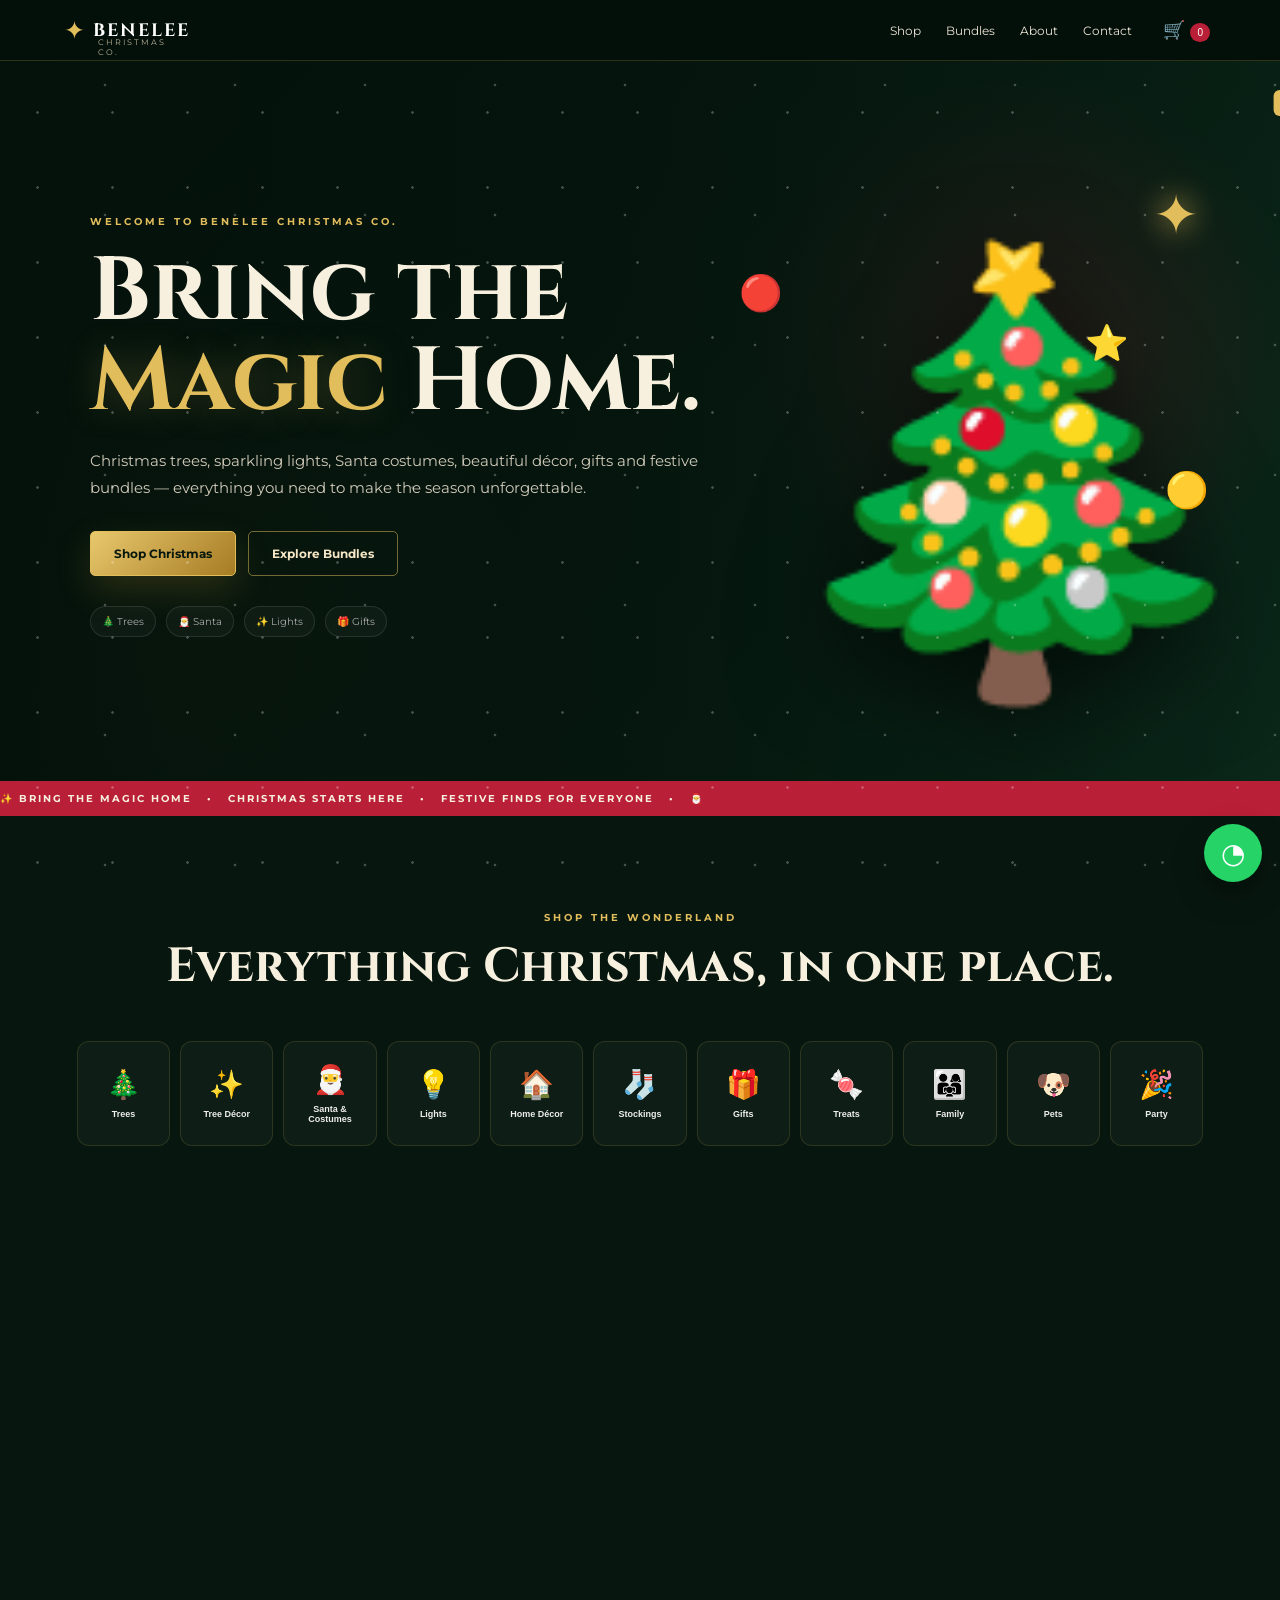
<file: index.html>
<!doctype html>
<html lang="en">
<head>
<meta charset="utf-8"><meta name="viewport" content="width=device-width,initial-scale=1">
<meta name="description" content="Benelee Christmas Co. — festive Christmas trees, decorations, Santa costumes, lights, gifts and bundles. Bring the Magic Home.">
<meta name="theme-color" content="#07170f">
<title>Benelee Christmas Co. | Bring the Magic Home.</title>
<link rel="preconnect" href="https://fonts.googleapis.com"><link rel="preconnect" href="https://fonts.gstatic.com" crossorigin>
<link href="https://fonts.googleapis.com/css2?family=Cinzel:wght@500;600;700&family=Montserrat:wght@400;500;600;700&display=swap" rel="stylesheet">
<link rel="stylesheet" href="style.css">
</head>
<body>
<div class="snow-layer"></div><div id="toast"></div>
<header class="header"><a class="logo" href="index.html"><span>✦</span><b>BENELEE</b><small>CHRISTMAS CO.</small></a><button id="menuToggle" class="menu-toggle">☰</button><nav id="nav"><a href="#shop">Shop</a><a href="#bundles">Bundles</a><a href="about.html">About</a><a href="contact.html">Contact</a><button class="cart-button" onclick="openCart()">🛒 <i id="cartCount">0</i></button></nav></header>
<main>
<section class="hero"><div class="hero-content reveal"><p class="eyebrow">WELCOME TO BENELEE CHRISTMAS CO.</p><h1>Bring the <em>Magic</em> Home.</h1><p>Christmas trees, sparkling lights, Santa costumes, beautiful décor, gifts and festive bundles — everything you need to make the season unforgettable.</p><div class="hero-buttons"><a class="btn gold" href="#shop">Shop Christmas</a><a class="btn ghost" href="#bundles">Explore Bundles</a></div><div class="hero-pills"><span>🎄 Trees</span><span>🎅 Santa</span><span>✨ Lights</span><span>🎁 Gifts</span></div></div><div class="hero-orbit"><div class="moon">✦</div><div class="hero-tree">🎄</div><div class="ornament o1">🔴</div><div class="ornament o2">🟡</div><div class="ornament o3">⭐</div></div></section>
<div class="ribbon"><div>✨ BRING THE MAGIC HOME &nbsp; • &nbsp; CHRISTMAS STARTS HERE &nbsp; • &nbsp; FESTIVE FINDS FOR EVERYONE &nbsp; • &nbsp; 🎅</div></div>
<section class="section reveal"><div class="section-title"><p class="eyebrow">SHOP THE WONDERLAND</p><h2>Everything Christmas, in one place.</h2></div><div class="category-grid" id="categoryGrid"></div></section>
<section id="shop" class="section shop reveal"><div class="shop-head"><div><p class="eyebrow">THE COLLECTION</p><h2>Find your festive favourites.</h2></div><div class="filters"><input id="search" type="search" placeholder="Search products..."><select id="category"><option value="all">All categories</option></select></div></div><div id="productGrid" class="product-grid"></div></section>
<section id="bundles" class="section bundles reveal"><div class="section-title"><p class="eyebrow">SAVE WITH FESTIVE SETS</p><h2>Made for magical moments.</h2><p>Ready-made combinations for homes, families, Santa events and businesses.</p></div><div id="bundleGrid" class="bundle-grid"></div></section>
<section class="section countdown reveal"><div><p class="eyebrow">THE MAGIC IS COMING</p><h2>Christmas countdown</h2><p>Get your festive shopping ready before the big day.</p></div><div class="count-grid"><div><b id="days">00</b><small>Days</small></div><div><b id="hours">00</b><small>Hours</small></div><div><b id="mins">00</b><small>Minutes</small></div><div><b id="secs">00</b><small>Seconds</small></div></div></section>
<section class="section reveal"><div class="section-title"><p class="eyebrow">WHY BENELEE</p><h2>Christmas should feel magical.</h2></div><div class="why-grid"><article>🎄<h3>One Festive Destination</h3><p>From trees and ornaments to costumes, lights, gifts and party supplies.</p></article><article>🎁<h3>Beautiful Bundles</h3><p>Shop coordinated collections that make decorating faster and easier.</p></article><article>💬<h3>WhatsApp Shopping</h3><p>Ask about any item or send your cart directly to Benelee.</p></article><article>🇿🇦<h3>South African Pricing</h3><p>Prices are shown in South African Rand and can be updated anytime.</p></article></div></section>
</main>
<footer class="footer"><div><div class="logo"><span>✦</span><b>BENELEE</b><small>CHRISTMAS CO.</small></div><p>Bring the Magic Home.</p></div><div><h4>Shop</h4><a href="#shop">All Products</a><a href="#bundles">Bundles</a><a href="about.html">About</a></div><div><h4>Help</h4><a href="contact.html">Contact</a><a href="shipping.html">Delivery</a><a href="terms.html">Terms</a></div><div><h4>WhatsApp</h4><p>075 073 2008</p><a class="green-link" href="https://wa.me/27750732008" target="_blank">Chat with Benelee →</a></div><div class="copyright">© 2026 Benelee Christmas Co. All rights reserved.</div></footer>
<a class="floating-wa" href="https://wa.me/27750732008?text=Hello%20Benelee%20Christmas%20Co.%20%F0%9F%8E%84%20I%27d%20like%20to%20shop%20for%20Christmas%20items." target="_blank">◔</a>
<div id="cartModal" class="modal"><div class="cart-modal"><button class="close" onclick="closeCart()">×</button><h2>Your Christmas Cart 🎁</h2><div id="cartItems"></div><div class="total"><span>Total</span><b id="cartTotal">R0</b></div><button class="btn gold full" onclick="checkoutWhatsApp()">Order on WhatsApp</button></div></div>
<script src="script.js"></script>
</body></html>
</file>
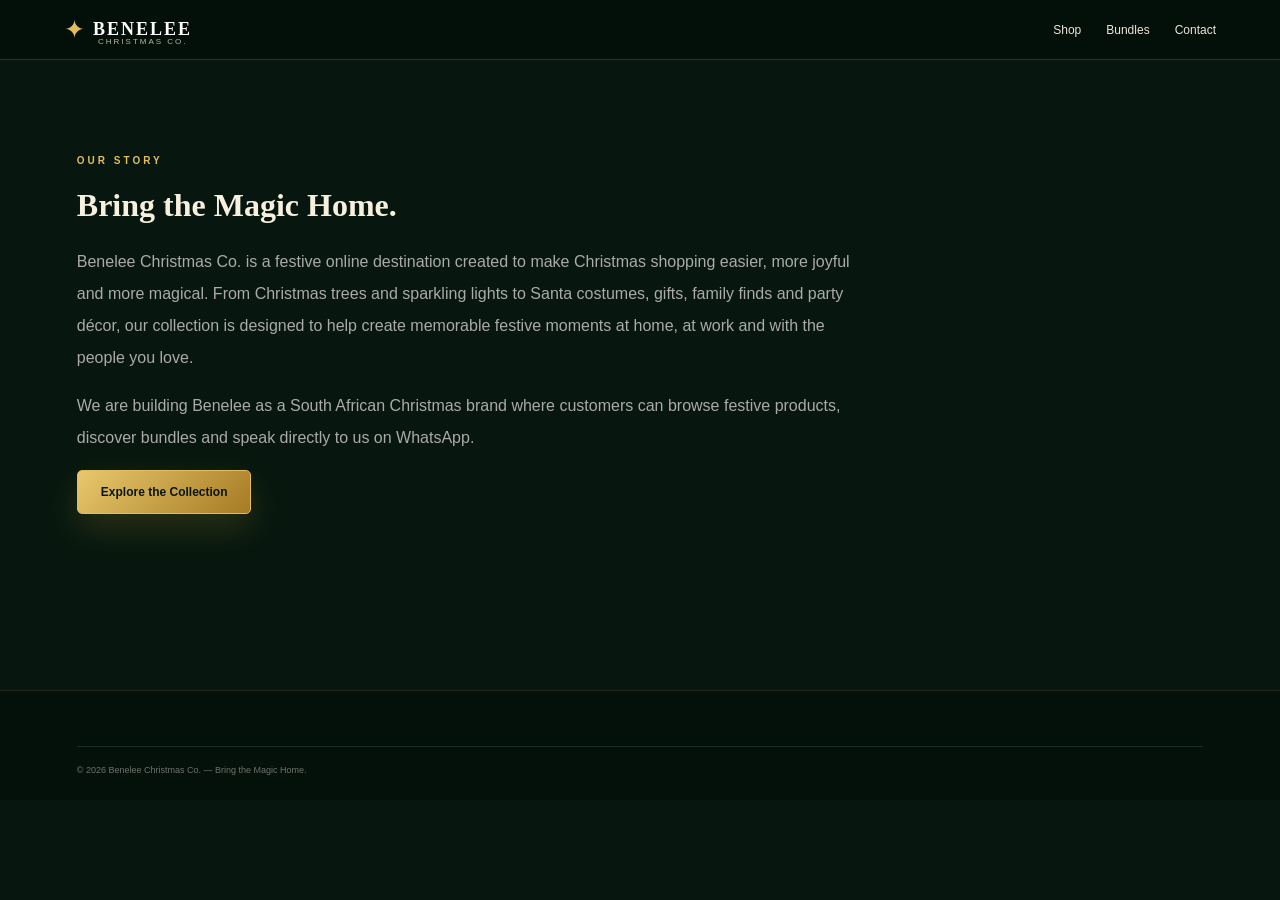
<file: about.html>
<!doctype html><html lang="en"><head><meta charset="utf-8"><meta name="viewport" content="width=device-width,initial-scale=1"><title>About | Benelee Christmas Co.</title><link rel="stylesheet" href="style.css"></head><body><header class="header"><a class="logo" href="index.html"><span>✦</span><b>BENELEE</b><small>CHRISTMAS CO.</small></a><nav><a href="index.html#shop">Shop</a><a href="index.html#bundles">Bundles</a><a href="contact.html">Contact</a></nav></header><main class="section" style="min-height:70vh"><p class="eyebrow">OUR STORY</p><h1>Bring the Magic Home.</h1><p style="max-width:780px;color:#aaa;line-height:2">Benelee Christmas Co. is a festive online destination created to make Christmas shopping easier, more joyful and more magical. From Christmas trees and sparkling lights to Santa costumes, gifts, family finds and party décor, our collection is designed to help create memorable festive moments at home, at work and with the people you love.</p><p style="max-width:780px;color:#aaa;line-height:2">We are building Benelee as a South African Christmas brand where customers can browse festive products, discover bundles and speak directly to us on WhatsApp.</p><a class="btn gold" href="index.html#shop">Explore the Collection</a></main><footer class="footer"><div class="copyright">© 2026 Benelee Christmas Co. — Bring the Magic Home.</div></footer></body></html>
</file>
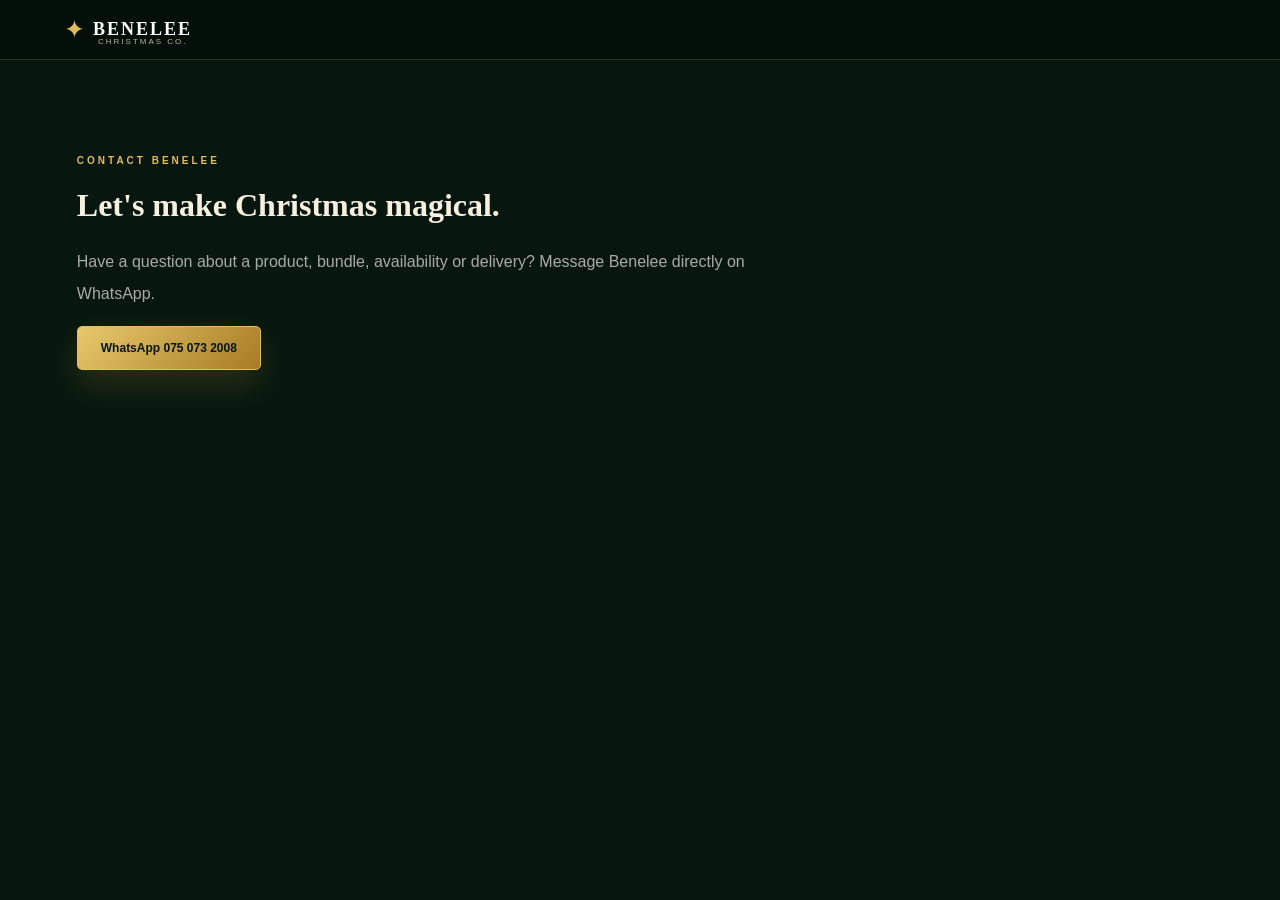
<file: contact.html>
<!doctype html><html lang="en"><head><meta charset="utf-8"><meta name="viewport" content="width=device-width,initial-scale=1"><title>Contact | Benelee Christmas Co.</title><link rel="stylesheet" href="style.css"></head><body><header class="header"><a class="logo" href="index.html"><span>✦</span><b>BENELEE</b><small>CHRISTMAS CO.</small></a></header><main class="section" style="min-height:70vh"><p class="eyebrow">CONTACT BENELEE</p><h1>Let's make Christmas magical.</h1><p style="max-width:700px;color:#aaa;line-height:2">Have a question about a product, bundle, availability or delivery? Message Benelee directly on WhatsApp.</p><a class="btn gold" target="_blank" href="https://wa.me/27750732008?text=Hello%20Benelee%20Christmas%20Co.%20%F0%9F%8E%84%20I%27d%20like%20to%20ask%20about%20your%20Christmas%20products.">WhatsApp 075 073 2008</a></main></body></html>
</file>
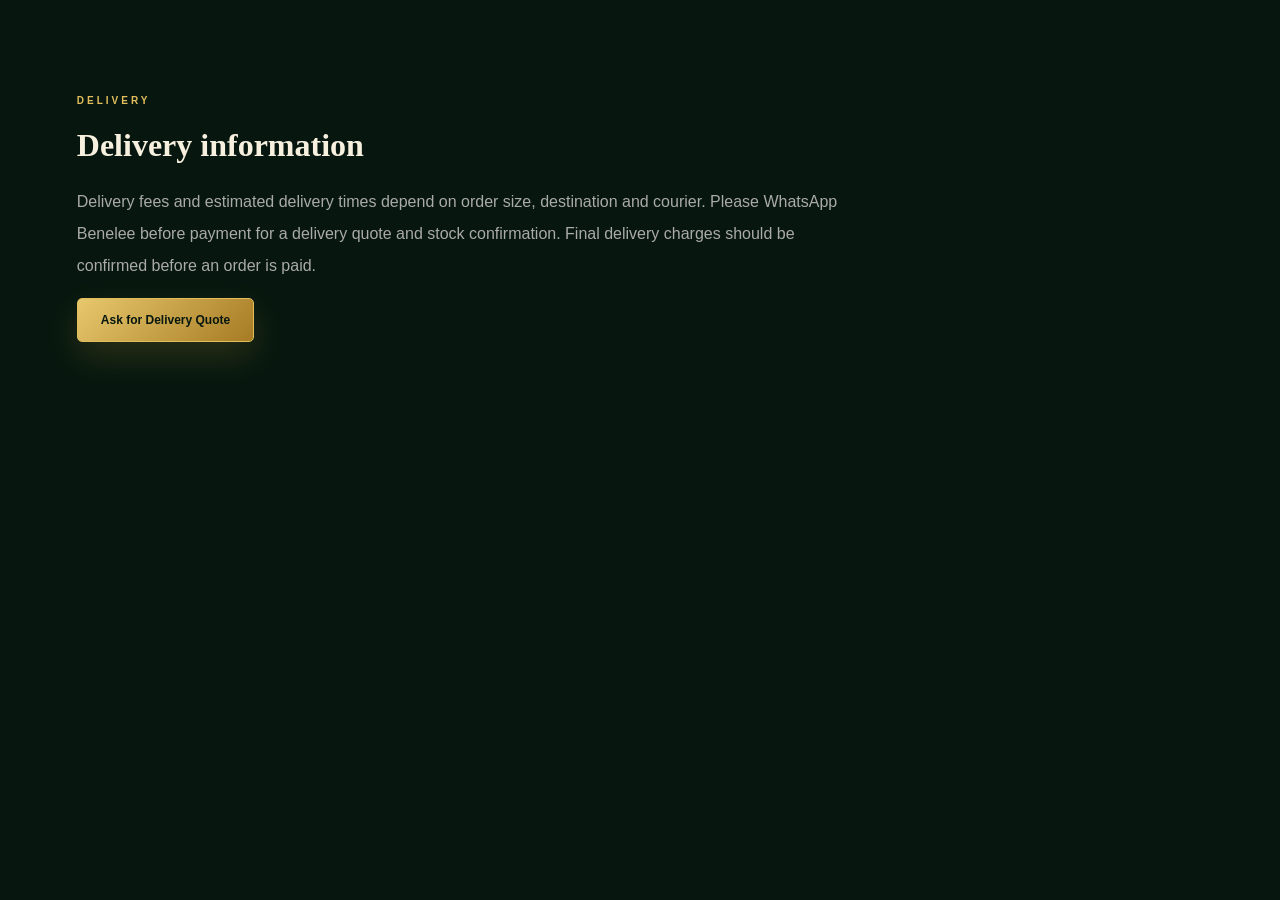
<file: shipping.html>
<!doctype html><html lang="en"><head><meta charset="utf-8"><meta name="viewport" content="width=device-width,initial-scale=1"><title>Delivery | Benelee Christmas Co.</title><link rel="stylesheet" href="style.css"></head><body><main class="section" style="min-height:80vh"><p class="eyebrow">DELIVERY</p><h1>Delivery information</h1><p style="max-width:780px;color:#aaa;line-height:2">Delivery fees and estimated delivery times depend on order size, destination and courier. Please WhatsApp Benelee before payment for a delivery quote and stock confirmation. Final delivery charges should be confirmed before an order is paid.</p><a class="btn gold" target="_blank" href="https://wa.me/27750732008?text=Hello%20Benelee%20Christmas%20Co.%20%F0%9F%8E%84%20Please%20send%20me%20a%20delivery%20quote.">Ask for Delivery Quote</a></main></body></html>
</file>
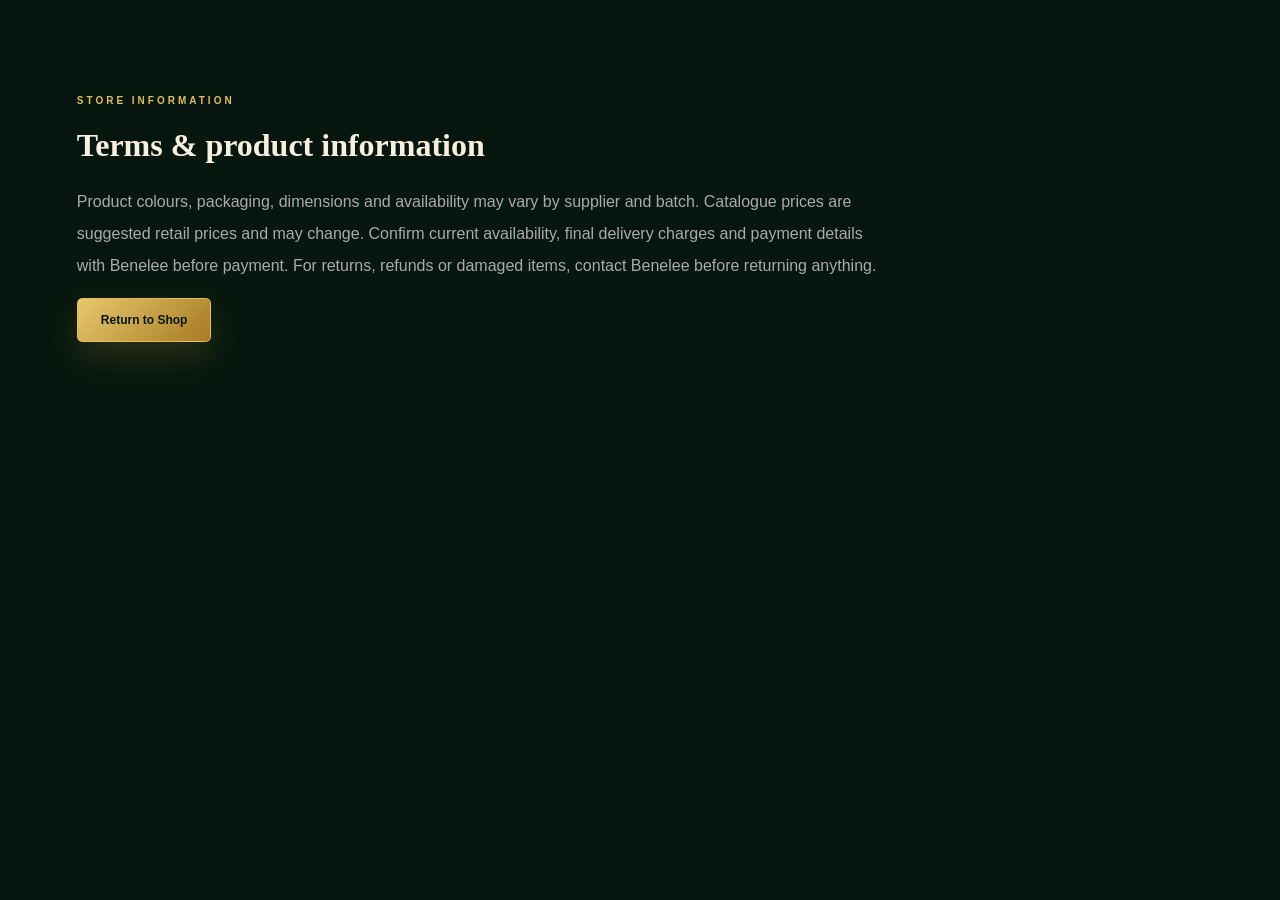
<file: terms.html>
<!doctype html><html lang="en"><head><meta charset="utf-8"><meta name="viewport" content="width=device-width,initial-scale=1"><title>Terms | Benelee Christmas Co.</title><link rel="stylesheet" href="style.css"></head><body><main class="section" style="min-height:80vh"><p class="eyebrow">STORE INFORMATION</p><h1>Terms & product information</h1><p style="max-width:800px;color:#aaa;line-height:2">Product colours, packaging, dimensions and availability may vary by supplier and batch. Catalogue prices are suggested retail prices and may change. Confirm current availability, final delivery charges and payment details with Benelee before payment. For returns, refunds or damaged items, contact Benelee before returning anything.</p><a class="btn gold" href="index.html">Return to Shop</a></main></body></html>
</file>
<file: style.css>
:root{--green:#07170f;--green2:#0c2a1b;--red:#b91f36;--gold:#e1bd5c;--cream:#f7f0df;--muted:#aaa99c}*{box-sizing:border-box}html{scroll-behavior:smooth}body{margin:0;background:var(--green);color:var(--cream);font-family:Montserrat,Arial,sans-serif;overflow-x:hidden}.snow-layer{position:fixed;inset:0;z-index:50;pointer-events:none;opacity:.25;background-image:radial-gradient(circle,#fff 1px,transparent 1.6px),radial-gradient(circle,#fff 1px,transparent 1.7px);background-size:75px 75px,130px 130px;background-position:0 0,40px 20px;animation:snow 20s linear infinite}.header{position:sticky;top:0;z-index:60;padding:15px 5%;display:flex;justify-content:space-between;align-items:center;background:rgba(4,16,10,.87);backdrop-filter:blur(18px);border-bottom:1px solid rgba(225,189,92,.2)}.logo{color:#fff;text-decoration:none;display:flex;align-items:center;gap:8px;position:relative}.logo span{color:var(--gold);font-size:25px}.logo b{font:700 18px Cinzel,serif;letter-spacing:2px}.logo small{position:absolute;left:34px;top:22px;font-size:8px;letter-spacing:2px;color:#bfb69c}.header nav{display:flex;align-items:center;gap:25px}.header nav a{color:#eee6d6;text-decoration:none;font-size:12px}.cart-button{background:none;border:0;color:#fff;font-size:18px;cursor:pointer}.cart-button i{font-style:normal;background:var(--red);border-radius:50%;font-size:10px;padding:4px 7px}.menu-toggle{display:none;background:none;color:#fff;border:0;font-size:24px}.hero{min-height:720px;position:relative;overflow:hidden;display:flex;align-items:center;padding:80px 7%;background:radial-gradient(circle at 80% 40%,rgba(185,31,54,.23),transparent 25%),radial-gradient(circle at 15% 80%,rgba(225,189,92,.13),transparent 28%),linear-gradient(135deg,#04130c,#0b2a1b)}.hero:after{content:"";position:absolute;inset:0;background:linear-gradient(90deg,rgba(4,18,11,.98),rgba(4,18,11,.7),rgba(4,18,11,.12))}.hero-content{z-index:2;max-width:680px}.eyebrow{font-size:10px;letter-spacing:3px;font-weight:700;color:var(--gold)}h1,h2,h3{font-family:Cinzel,serif}.hero h1{font-size:clamp(48px,7vw,92px);line-height:1;margin:20px 0}.hero h1 em{font-style:normal;color:var(--gold);text-shadow:0 0 35px rgba(225,189,92,.25)}.hero p:not(.eyebrow){color:#d0c9b9;line-height:1.8;font-size:15px;max-width:620px}.hero-buttons{display:flex;gap:12px;margin:30px 0}.btn{display:inline-flex;align-items:center;justify-content:center;padding:14px 23px;border-radius:5px;text-decoration:none;font-size:12px;font-weight:700;cursor:pointer}.btn.gold{border:1px solid var(--gold);background:linear-gradient(135deg,#e8c86d,#a67b24);color:#07170f;box-shadow:0 14px 35px rgba(205,164,58,.18)}.btn.ghost{border:1px solid rgba(225,189,92,.5);color:#f5e7c5;background:transparent}.full{width:100%}.hero-pills{display:flex;gap:10px;flex-wrap:wrap}.hero-pills span{font-size:10px;color:#aaa;padding:8px 11px;border:1px solid rgba(255,255,255,.1);border-radius:99px;background:rgba(255,255,255,.03)}.hero-orbit{position:absolute;right:4%;top:50%;transform:translateY(-50%);width:520px;height:520px;z-index:1}.hero-tree{font-size:420px;position:absolute;left:45px;bottom:-40px;filter:drop-shadow(0 30px 50px rgba(0,0,0,.6));animation:sway 4s ease-in-out infinite}.moon{position:absolute;right:30px;top:20px;color:var(--gold);font-size:55px;text-shadow:0 0 30px var(--gold);animation:twinkle 2s infinite}.ornament{position:absolute;font-size:35px;animation:float 4s ease-in-out infinite}.o1{top:110px;left:30px}.o2{right:20px;bottom:170px;animation-delay:1s}.o3{right:100px;top:160px;animation-delay:2s}.ribbon{overflow:hidden;background:var(--red);padding:11px 0;font-size:10px;font-weight:700;letter-spacing:2px;white-space:nowrap}.ribbon div{animation:marquee 25s linear infinite}.section{max-width:1450px;margin:auto;padding:85px 6%}.section-title{text-align:center;margin-bottom:42px}.section-title h2,.shop-head h2{font-size:clamp(28px,4vw,48px);margin:8px 0}.section-title p:not(.eyebrow){color:var(--muted);font-size:13px}.category-grid{display:grid;grid-template-columns:repeat(11,1fr);gap:10px}.category-grid button{min-height:105px;border:1px solid rgba(225,189,92,.14);border-radius:12px;background:rgba(255,255,255,.03);color:#eee;display:flex;align-items:center;justify-content:center;flex-direction:column;gap:8px;cursor:pointer;transition:.35s}.category-grid button:hover{transform:translateY(-7px);border-color:var(--gold);background:rgba(225,189,92,.08);box-shadow:0 20px 45px rgba(0,0,0,.25)}.category-grid .emoji{font-size:28px}.category-grid span:last-child{font-size:9px;font-weight:700}.shop{background:radial-gradient(circle at 50% 0,rgba(225,189,92,.07),transparent 35%)}.shop-head{display:flex;justify-content:space-between;align-items:end;gap:20px;margin-bottom:35px}.filters{display:flex;gap:8px}.filters input,.filters select{background:#10271a;color:#eee;border:1px solid #294735;border-radius:5px;padding:12px;outline:none}.filters input{min-width:240px}.product-grid{display:grid;grid-template-columns:repeat(4,1fr);gap:18px}.card{overflow:hidden;border:1px solid rgba(255,255,255,.08);border-radius:14px;background:linear-gradient(145deg,rgba(255,255,255,.06),rgba(255,255,255,.025));transition:.35s}.card:hover{transform:translateY(-8px);border-color:rgba(225,189,92,.45);box-shadow:0 25px 50px rgba(0,0,0,.32)}.card-image{height:205px;background:linear-gradient(135deg,#163a25,#091b12);display:flex;align-items:center;justify-content:center;overflow:hidden}.card-image img{width:100%;height:100%;object-fit:cover}.emoji-fallback{font-size:82px}.card-body{padding:17px}.tag{font-size:8px;text-transform:uppercase;letter-spacing:1.5px;color:var(--gold)}.card h3{font-size:16px;margin:8px 0}.card p{font-size:10px;line-height:1.65;color:var(--muted);min-height:55px}.price{font-weight:800;font-size:19px;color:var(--gold)}.actions{display:flex;gap:7px;margin-top:12px}.actions button,.actions a{flex:1;padding:10px;border-radius:4px;font-size:10px;font-weight:700;text-align:center;text-decoration:none;cursor:pointer}.add{border:1px solid var(--gold);background:var(--gold);color:#08170f}.wa{border:1px solid #267c49;background:transparent;color:#80dfa2}.bundles{background:linear-gradient(180deg,#081d13,#0a2418)}.bundle-grid{display:grid;grid-template-columns:repeat(5,1fr);gap:15px}.bundle-card{border:1px solid rgba(225,189,92,.22);background:linear-gradient(145deg,rgba(225,189,92,.08),rgba(255,255,255,.025));padding:24px;border-radius:14px}.bundle-card .big{font-size:38px}.bundle-card h3{font-size:18px}.bundle-card p{color:var(--muted);font-size:11px;line-height:1.7;min-height:65px}.bundle-card strong{color:var(--gold);font-size:22px}.countdown{display:flex;justify-content:space-between;align-items:center;gap:30px;background:radial-gradient(circle at 80% 50%,rgba(185,31,54,.18),transparent 35%)}.count-grid{display:grid;grid-template-columns:repeat(4,100px);gap:10px}.count-grid div{padding:18px 8px;text-align:center;border:1px solid rgba(225,189,92,.25);background:rgba(255,255,255,.035);border-radius:8px}.count-grid b{display:block;font:600 31px Cinzel,serif;color:var(--gold)}.count-grid small{font-size:8px;color:#999;letter-spacing:1px}.why-grid{display:grid;grid-template-columns:repeat(4,1fr);gap:15px}.why-grid article{border:1px solid rgba(255,255,255,.08);background:rgba(255,255,255,.025);border-radius:12px;padding:26px}.why-grid article:first-line{font-size:30px}.why-grid h3{font-size:17px}.why-grid p{font-size:11px;color:var(--muted);line-height:1.7}.footer{padding:55px 6% 25px;background:#04110b;border-top:1px solid rgba(225,189,92,.15);display:grid;grid-template-columns:2fr 1fr 1fr 1fr;gap:35px}.footer h4{color:var(--gold);font-size:12px}.footer a,.footer p{font-size:11px;line-height:2;color:#969a91;text-decoration:none;display:block}.green-link{color:#79dda0!important}.copyright{grid-column:1/-1;border-top:1px solid #183023;padding-top:18px;color:#6e746c;font-size:9px}.floating-wa{position:fixed;right:18px;bottom:18px;z-index:70;width:58px;height:58px;border-radius:50%;background:#25d366;color:#fff;display:grid;place-items:center;text-decoration:none;font-size:28px;box-shadow:0 12px 30px rgba(0,0,0,.4);animation:pulse 2s infinite}.modal{display:none;position:fixed;inset:0;background:rgba(0,0,0,.78);z-index:100;padding:20px;align-items:center;justify-content:center}.modal.show{display:flex}.cart-modal{width:min(600px,100%);max-height:85vh;overflow:auto;background:#0b2116;border:1px solid rgba(225,189,92,.35);border-radius:15px;padding:30px;position:relative}.close{position:absolute;right:15px;top:10px;background:none;border:0;color:#fff;font-size:30px}.cart-line{display:flex;justify-content:space-between;gap:15px;padding:14px 0;border-bottom:1px solid #203b2b;font-size:11px}.total{display:flex;justify-content:space-between;padding:20px 0;font-size:18px}.total b{color:var(--gold)}#toast{position:fixed;right:20px;top:90px;z-index:100;transform:translateX(140%);background:#e1bd5c;color:#07170f;padding:13px 17px;border-radius:6px;font-size:11px;font-weight:700;transition:.3s}#toast.show{transform:none}.reveal{opacity:0;transform:translateY(25px);transition:.8s}.reveal.visible{opacity:1;transform:none}@keyframes snow{to{background-position:0 750px,40px 900px}}@keyframes marquee{to{transform:translateX(-50%)}}@keyframes sway{50%{transform:rotate(1deg) translateY(-8px)}}@keyframes float{50%{transform:translateY(-18px) rotate(8deg)}}@keyframes twinkle{50%{transform:scale(1.15);opacity:.65}}@keyframes pulse{50%{transform:scale(1.08)}}@media(max-width:1100px){.category-grid{grid-template-columns:repeat(6,1fr)}.product-grid{grid-template-columns:repeat(3,1fr)}.bundle-grid{grid-template-columns:repeat(2,1fr)}.why-grid{grid-template-columns:repeat(2,1fr)}.hero-orbit{opacity:.45}}@media(max-width:700px){.header{padding:14px 5%}.menu-toggle{display:block}.header nav{display:none;position:absolute;top:100%;left:0;right:0;padding:18px;background:#06160e;flex-direction:column}.header nav.open{display:flex}.hero{min-height:670px;padding:55px 6%}.hero h1{font-size:48px}.hero p:not(.eyebrow){font-size:12px}.hero-buttons{flex-direction:column;max-width:250px}.hero-orbit{right:-130px;opacity:.2;transform:translateY(-50%) scale(.8)}.section{padding:65px 5%}.category-grid{grid-template-columns:repeat(3,1fr)}.category-grid button{min-height:88px}.shop-head{display:block}.filters{display:grid;margin-top:20px}.filters input{min-width:0}.product-grid{grid-template-columns:repeat(2,1fr);gap:10px}.card-image{height:145px}.emoji-fallback{font-size:58px}.card-body{padding:11px}.card h3{font-size:12px}.card p{font-size:9px;min-height:70px}.price{font-size:16px}.actions{flex-direction:column}.bundle-grid{grid-template-columns:1fr}.countdown{display:block}.count-grid{grid-template-columns:repeat(2,1fr);margin-top:25px}.why-grid{grid-template-columns:1fr}.footer{grid-template-columns:1fr 1fr}.footer>div:first-child,.copyright{grid-column:1/-1}}
</file>
